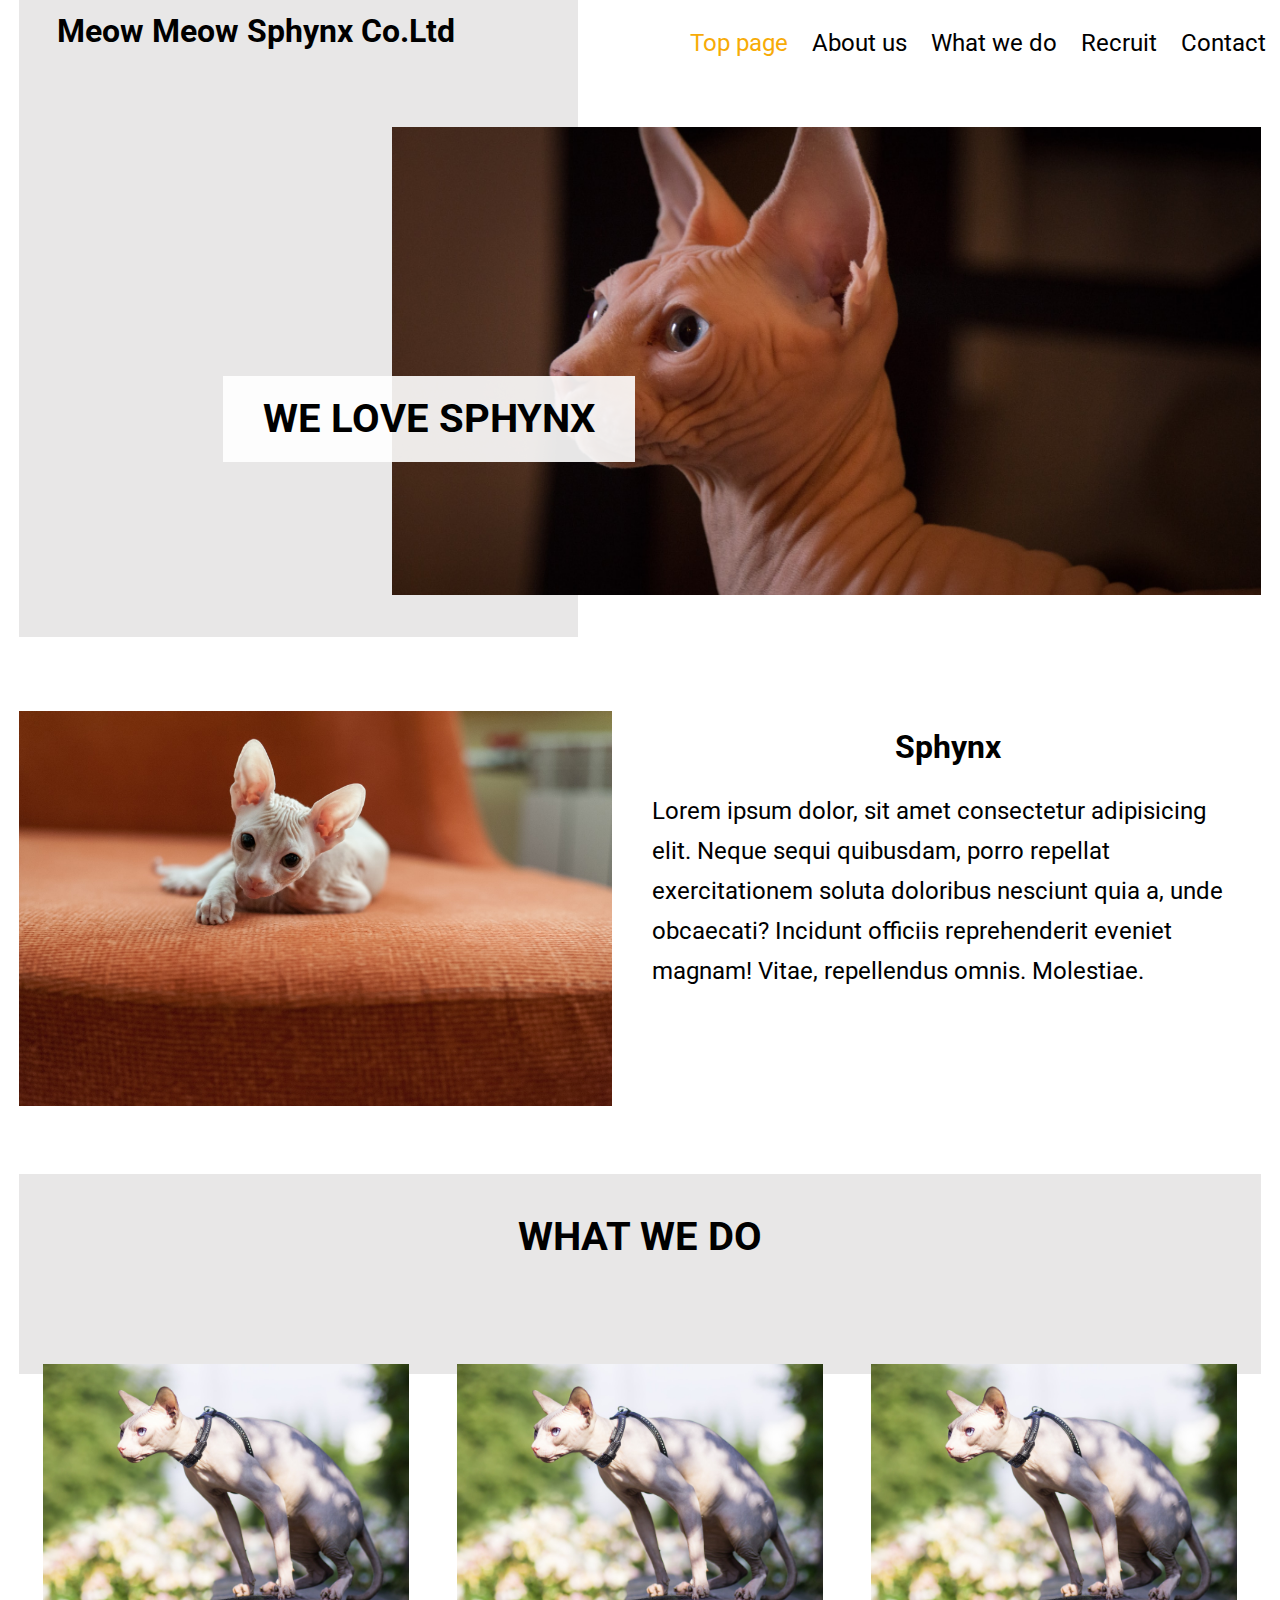
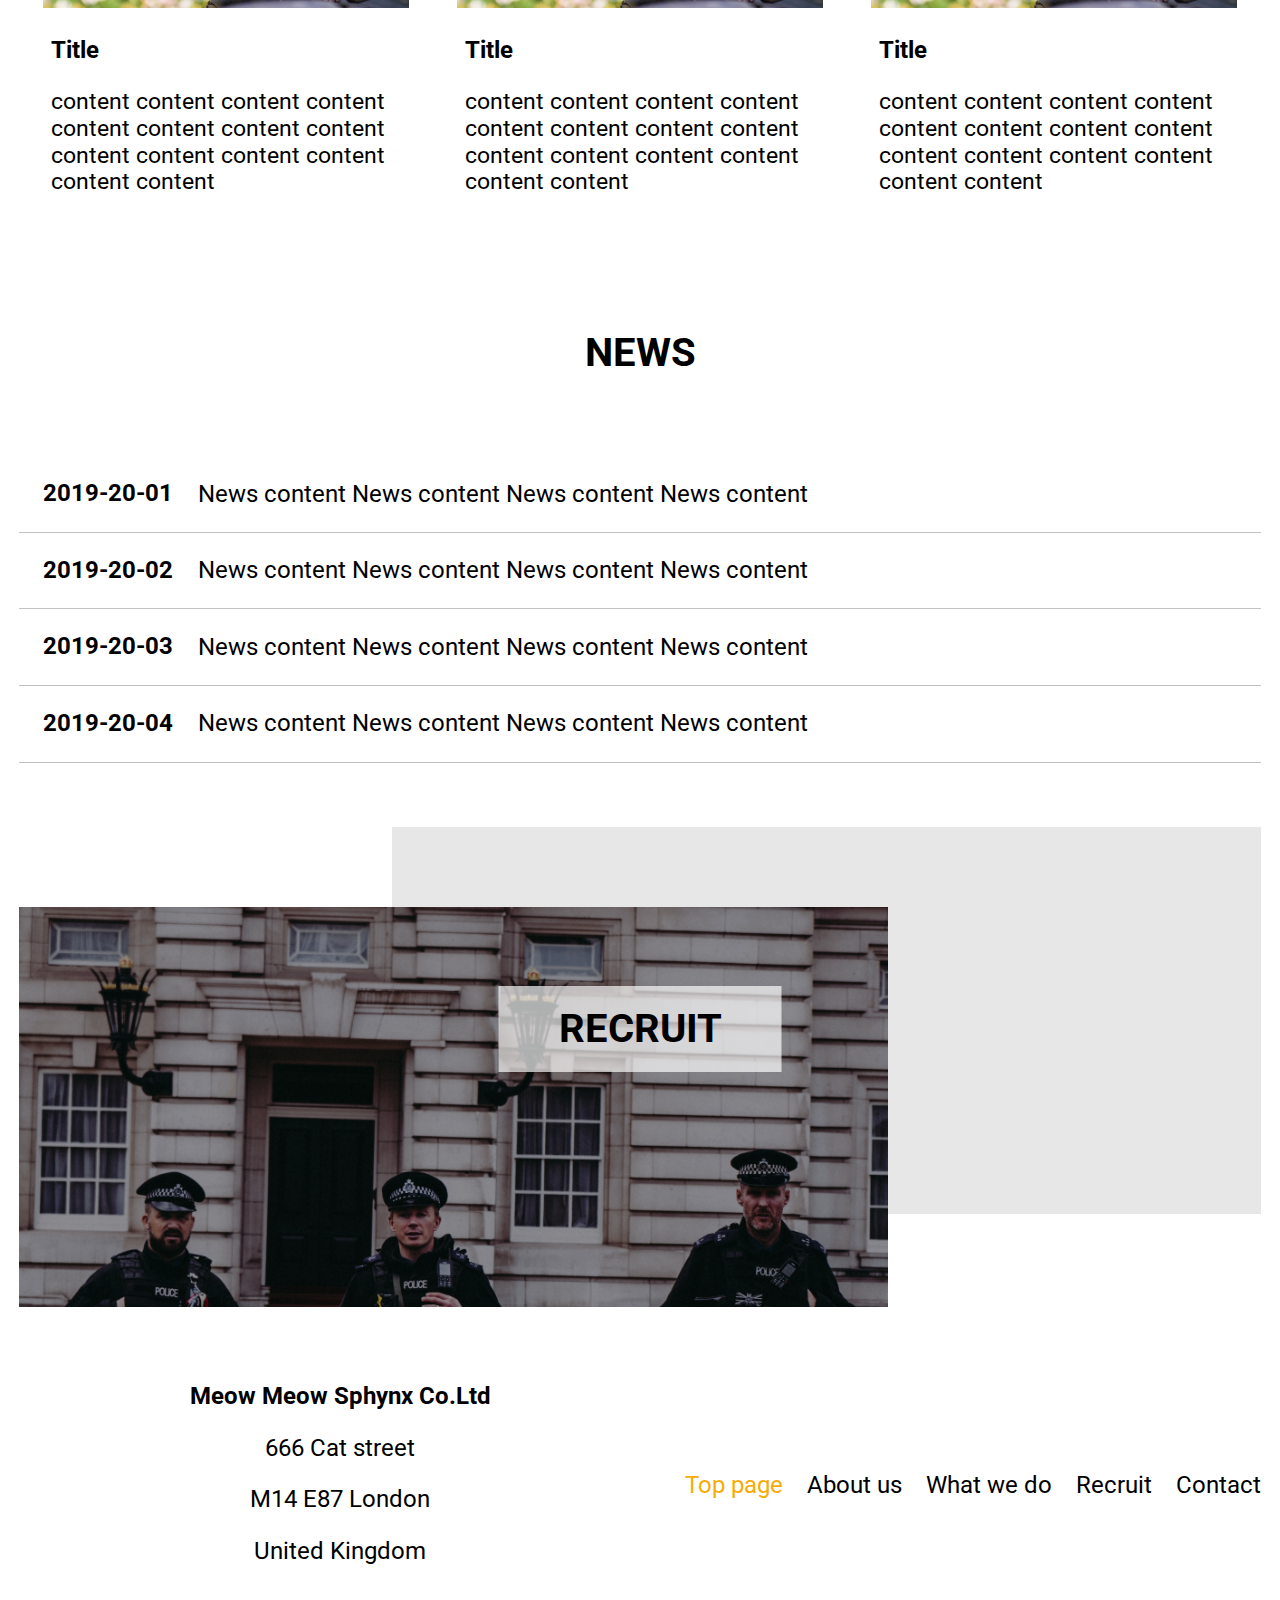
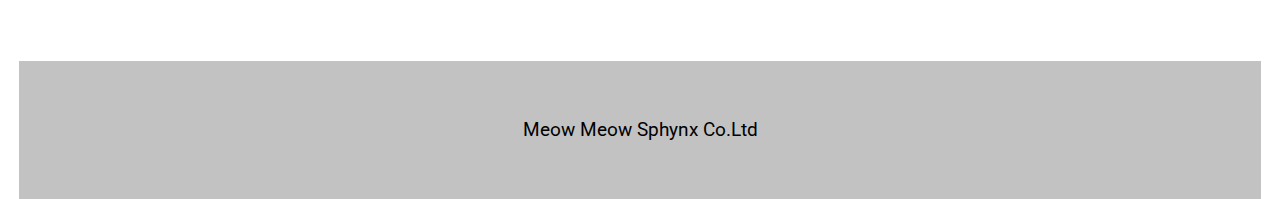
<file: index.html>
<!DOCTYPE html>
<html lang="en">
<head>
    <meta charset="UTF-8">
    <meta name="viewport" content="width=device-width, initial-scale=1.0">
    <link rel="preconnect" href="https://fonts.gstatic.com">
    <link href="https://fonts.googleapis.com/css2?family=Roboto&display=swap" rel="stylesheet">
    <link rel="stylesheet" href="./css/normlize.css">
    <link rel="stylesheet" href="css/index.css">
    <title>Meow Meow Sphynx Co.Ltd</title>
</head>
<body>
    <div class="overflow">
<header class="header-top">
    <div class="container">
        <div class="container-nav">
            <h1 class="header-logo">Meow Meow Sphynx Co.Ltd</h1>
            <nav class="header-nav nav">
                <ul class="header-list list">
                    <li class="header-item list-item"><a class="current" href="index.html">Top page</a></li>
                    <li class="header-item list-item"><a href="about.html">About us</a></li>
                    <li class="header-item list-item"><a href="#">What we do</a></li>
                    <li class="header-item list-item"><a href="#">Recruit</a></li>
                    <li class="header-item list-item"><a href="#">Contact</a></li>
                </ul>
            </nav>
        </div><!-- ./ container-nav -->
    </div>
</header>

<section class="main_visual">
    <div class="container container-main_visual">
        <h2 class="main_visual-title">We Love Sphynx</h2>
        <div class="main_visual-img">
            <img src="./img/main-img.jpg" alt="sphynx cat">
        </div>
        <div class="bg1"></div>
    </div><!-- container-main-visual-view -->
</section>

<section class="about_us">
    <div class="container container-about_us">
        <div class="about_us-article">
            <h1 class="about_us-title">Sphynx</h1>
            <p class="about_us-body">
                Lorem ipsum dolor, sit amet consectetur adipisicing elit.
                Neque sequi quibusdam, porro repellat exercitationem soluta doloribus nesciunt quia a, unde obcaecati?
                Incidunt officiis reprehenderit eveniet magnam!
                Vitae, repellendus omnis. Molestiae.
            </p>
        </div>
        <figure class="about_us-img">
            <img src="./img/sphynx.1.jpg" alt="cat">
        </figure>
    </div>
</section>

<section class="what_we_do">
    <div class="container container-what_we_do">
        <h2 class="what_we_do-title">What we do</h2>
        <div class="what_we_do-cards">
            <div class="what_we_do-card">
                <figure class="what_we_do-card-img">
                    <img src="./img/sphynx.2.jpg" alt="">
                </figure>
                <div class="what_we_do-card-content">
                    <h3>Title</h3>
                    <p>content content content content content content content content content content content content
                        content content</p>
                </div>
            </div>
            <!--what_we_do-card 1-->

            <div class="what_we_do-card">
                <figure class="what_we_do-card-img">
                    <img src="./img/sphynx.2.jpg" alt="">
                </figure>
                <div class="what_we_do-card-content">
                    <h3>Title</h3>
                    <p>content content content content content content content content content content content content
                        content
                        content</p>
                </div>
            </div><!-- what_we_do-card 2 -->

            <div class="what_we_do-card">
                <figure class="what_we_do-card-img">
                    <img src="./img/sphynx.2.jpg" alt="">
                </figure>
                <div class="what_we_do-card-content">
                    <h3>Title</h3>
                    <p>content content content content content content content content content content content content
                        content
                        content</p>
                </div>
            </div><!-- what_we_do-card 3-->
        </div>
    </div>

</section>

<section class="news">
    <div class="container container-news">
        <h2>News</h2>
        <table class="news_contents">
            <tr class="news_content-row">
                <th class="news-content-head">2019-20-01</th>
                <td class="news-content-data">News content News content News content News content</td>
            </tr>

            <tr class="news_content-row">
                <th class="news-content-head">2019-20-02</th>
                <td class="news-content-data">News content News content News content News content</td>
            </tr>

            <tr class="news_content-row">
                <th class="news-content-head">2019-20-03</th>
                <td class="news-content-data">News content News content News content News content</td>
            </tr>

            <tr class="news_content-row">
                <th class="news-content-head">2019-20-04</th>
                <td class="news-content-data">News content News content News content News content</td>
            </tr>
        </table>
    </div>
</section>

<section class="recruit">
    <div class="container container-recruit">
        <h2 class="recruit-title"><a href="#">Recruit</a></h2>
        <figure class="recruit-img">
            <img src="./img/guardians.jpg" alt="">
        </figure>
    </div>
</section>

<footer class="footer">
    <div class="container container-footer">
        <div class="footer-flex">
            <section class="address">
                <h3>Meow Meow Sphynx Co.Ltd</h3>

                <p>666 Cat street</p>
                <p>M14 E87 London</p>
                <p>United Kingdom</p>
            </section>
            <nav class="footer-nav nav">
                <ul class="footer-list list">
                    <li class="footer-item list-item"><a class="current" href="index.html">Top page</a></li>
                    <li class="footer-item list-item"><a href="about.html">About us</a></li>
                    <li class="footer-item list-item"><a href="#">What we do</a></li>
                    <li class="footer-item list-item"><a href="#">Recruit</a></li>
                    <li class="footer-item list-item"><a href="#">Contact</a></li>
                </ul>
            </nav>
        </div>
        <div class="copyright">
            <p>Meow Meow Sphynx Co.Ltd</p>
        </div>
    </div>
</footer>
    </div>
    
</body>
</html>
</file>
<file: css/index.css>
body {
  font-family: "Roboto", sans-serif;
  box-sizing: border-box;
  margin: 0;
  padding: 0;
  overflow-x: hidden; }
  body .container {
    width: 97%;
    max-width: 1400px;
    margin: 0 auto;
    box-sizing: border-box; }
  body .overflow {
    overflow: hidden; }
  body h2 {
    font-size: 1.5rem;
    text-transform: uppercase;
    text-align: center; }
  body h1,
  body h2,
  body ul,
  body figure,
  body div {
    margin: 0; }
  body img {
    max-width: 100%; }
  body a {
    color: #000;
    text-decoration: none;
    padding: 0.3em;
    max-width: 120px; }
  body .current {
    color: #f7ab07; }
  body .list {
    display: flex;
    justify-content: space-around;
    flex-wrap: wrap;
    list-style: none;
    padding: 0; }
    body .list .list-item {
      margin-top: 1em;
      font-size: 1.5rem; }
  body .header-top {
    margin-bottom: 4rem; }
    body .header-top .container {
      position: relative; }
      body .header-top .container .container-nav {
        font-size: 0.7rem;
        padding: 0.5em;
        width: 100%; }
        body .header-top .container .container-nav .header-logo {
          text-align: center; }
  body .main_visual .container-main_visual {
    display: flex;
    position: relative; }
    body .main_visual .container-main_visual .main_visual-title {
      color: #fcf5f5;
      background-color: rgba(119, 86, 86, 0.5);
      position: absolute;
      top: 50%;
      left: 33%;
      transform: translate(-50%, -50%);
      padding: 0.5em 1em; }
    body .main_visual .container-main_visual .main_visual-img img {
      width: 100%;
      height: 80%;
      object-fit: cover; }
  body .about_us {
    margin-bottom: 4rem; }
    body .about_us .container-about_us .about_us-article {
      width: 100%;
      padding: 0 1em;
      line-height: 2rem; }
      body .about_us .container-about_us .about_us-article .about_us-title {
        text-align: center;
        font-size: 2rem; }
      body .about_us .container-about_us .about_us-article .about_us-body {
        font-size: 1rem; }
    body .about_us .container-about_us .about_us-img {
      width: 100%; }
  body .what_we_do {
    margin-bottom: 7rem; }
    body .what_we_do .container-what_we_do .what_we_do-title {
      position: relative;
      padding-top: 1em; }
      body .what_we_do .container-what_we_do .what_we_do-title::after {
        content: "";
        background-color: #e8e7e7;
        position: absolute;
        top: 0;
        left: 0;
        width: 100%;
        height: 200px;
        z-index: -1; }
    body .what_we_do .container-what_we_do .what_we_do-cards .what_we_do-card {
      max-width: 100%; }
      body .what_we_do .container-what_we_do .what_we_do-cards .what_we_do-card .what_we_do-card-img {
        margin: 1.5em 0; }
        body .what_we_do .container-what_we_do .what_we_do-cards .what_we_do-card .what_we_do-card-img img {
          width: 100%; }
      body .what_we_do .container-what_we_do .what_we_do-cards .what_we_do-card .what_we_do-card-content {
        margin: 2em 0 3em 0;
        padding: 0 0.5em; }
        body .what_we_do .container-what_we_do .what_we_do-cards .what_we_do-card .what_we_do-card-content h3 {
          font-size: 1.5rem; }
        body .what_we_do .container-what_we_do .what_we_do-cards .what_we_do-card .what_we_do-card-content p {
          font-size: 1.4rem; }
  body .news {
    margin-bottom: 4rem; }
    body .news .container-news .news_contents {
      width: 100%;
      margin: 0 auto;
      font-size: 1.5rem;
      padding: 1em;
      border-collapse: collapse; }
      body .news .container-news .news_contents .news_content-row {
        width: 100%;
        border-bottom: 1px solid #c2c2c2;
        text-align: left;
        display: flex;
        flex-direction: column; }
        body .news .container-news .news_contents .news_content-row .news-content-head {
          padding: 0.8em;
          padding-left: 0; }
        body .news .container-news .news_contents .news_content-row .news-content-data {
          padding-bottom: 1em; }
  body .recruit {
    margin-bottom: 3rem; }
    body .recruit .container-recruit {
      position: relative;
      padding-top: 5em; }
      body .recruit .container-recruit .recruit-title {
        position: absolute;
        top: 50%;
        left: 40%;
        transform: translate(-50%, -50%);
        z-index: 1; }
        body .recruit .container-recruit .recruit-title a {
          padding: 0.5em 1.5em;
          display: block;
          max-width: 100%;
          background-color: rgba(255, 255, 255, 0.68);
          border-bottom: none; }
      body .recruit .container-recruit::after {
        content: "";
        background: #e8e7e7;
        height: 80%;
        width: 70%;
        position: absolute;
        top: 0;
        right: 0;
        z-index: -1; }
      body .recruit .container-recruit .recruit-img img {
        width: 80%;
        height: 100%;
        max-height: 400px;
        object-fit: cover;
        filter: brightness(60%); }
  body .footer .container-footer {
    margin-bottom: 0; }
    body .footer .container-footer .footer-flex {
      margin-bottom: 4.5em; }
      body .footer .container-footer .footer-flex .address {
        text-align: center;
        max-width: 100%;
        margin: 0 auto; }
        body .footer .container-footer .footer-flex .address h3 {
          font-size: 1rem; }
        body .footer .container-footer .footer-flex .address p {
          font-size: 1rem; }
    body .footer .container-footer .copyright {
      padding: 2em;
      background-color: #c2c2c2;
      text-align: center;
      font-size: 1.2rem; }

@media screen and (min-width: 650px) {
  body h2 {
    font-size: 2.5rem;
    padding-bottom: 5rem; }
  body a {
    padding: 0.5em 0; }
    body a:hover, body a:focus {
      color: #a2a2a2;
      border-bottom: 1px solid #a2a2a2; }
  body .list {
    justify-content: space-between;
    list-style: none; }
    body .list .list-item {
      margin-left: 1em; }
  body .header-top .container .container-nav {
    display: flex;
    justify-content: space-between;
    align-items: center; }
    body .header-top .container .container-nav .header-logo {
      font-size: 2rem;
      padding-left: 1em; }
  body .main_visual .container-main_visual .main_visual-title {
    color: #000;
    background-color: rgba(255, 255, 255, 0.9); }
  body .main_visual .container-main_visual .main_visual-img img {
    width: 70%;
    height: 80%;
    margin-left: 30%; }
  body .main_visual .container-main_visual .bg1 {
    background: #e8e7e7;
    height: 680px;
    width: 45%;
    position: absolute;
    top: -29%;
    left: 0;
    z-index: -1; }
  body .about_us .container-about_us {
    display: flex;
    flex-direction: row-reverse;
    justify-content: space-between; }
    body .about_us .container-about_us .about_us-article {
      width: 50%;
      margin-left: 1.5em;
      padding: 1em;
      line-height: 2.5rem; }
      body .about_us .container-about_us .about_us-article .about_us-body {
        font-size: 1.5rem; }
    body .about_us .container-about_us .about_us-img {
      width: 50%; }
  body .what_we_do .container-what_we_do .what_we_do-cards {
    display: flex;
    justify-content: space-between; }
    body .what_we_do .container-what_we_do .what_we_do-cards .what_we_do-card .what_we_do-card-img {
      margin: 1.5em; }
    body .what_we_do .container-what_we_do .what_we_do-cards .what_we_do-card .what_we_do-card-content {
      margin: 0 1.5em; }
      body .what_we_do .container-what_we_do .what_we_do-cards .what_we_do-card .what_we_do-card-content p {
        font-size: 1.45rem; }
  body .news .container-news .news_contents .news_content-row {
    display: flex;
    flex-direction: row;
    align-content: center;
    align-items: center; }
    body .news .container-news .news_contents .news_content-row .news-content-head {
      padding: 1em;
      padding-left: 1em; }
    body .news .container-news .news_contents .news_content-row .news-content-data {
      padding-bottom: 0; }
  body .recruit .container-recruit .recruit-title {
    top: 50%;
    left: 50%;
    transform: translate(-50%, -50%); }
  body .recruit .container-recruit .recruit-img img {
    width: 70%; }
  body .footer .container-footer .footer-flex {
    display: flex;
    justify-content: space-between;
    align-items: center; }
    body .footer .container-footer .footer-flex .address {
      max-width: 40%; }
      body .footer .container-footer .footer-flex .address h3 {
        font-size: 1.5rem; }
      body .footer .container-footer .footer-flex .address p {
        font-size: 1.5rem; } }

/*# sourceMappingURL=index.css.map */
</file>
<file: css/normlize.css>
/*! normalize.css v8.0.1 | MIT License | github.com/necolas/normalize.css */

/* Document
   ========================================================================== */

/**
 * 1. Correct the line height in all browsers.
 * 2. Prevent adjustments of font size after orientation changes in iOS.
 */

html {
  line-height: 1.15; /* 1 */
  -webkit-text-size-adjust: 100%; /* 2 */
}

/* Sections
   ========================================================================== */

/**
 * Remove the margin in all browsers.
 */

body {
  margin: 0;
}

/**
 * Render the `main` element consistently in IE.
 */

main {
  display: block;
}

/**
 * Correct the font size and margin on `h1` elements within `section` and
 * `article` contexts in Chrome, Firefox, and Safari.
 */

h1 {
  font-size: 2em;
  margin: 0.67em 0;
}

/* Grouping content
   ========================================================================== */

/**
 * 1. Add the correct box sizing in Firefox.
 * 2. Show the overflow in Edge and IE.
 */

hr {
  box-sizing: content-box; /* 1 */
  height: 0; /* 1 */
  overflow: visible; /* 2 */
}

/**
 * 1. Correct the inheritance and scaling of font size in all browsers.
 * 2. Correct the odd `em` font sizing in all browsers.
 */

pre {
  font-family: monospace, monospace; /* 1 */
  font-size: 1em; /* 2 */
}

/* Text-level semantics
   ========================================================================== */

/**
 * Remove the gray background on active links in IE 10.
 */

a {
  background-color: transparent;
}

/**
 * 1. Remove the bottom border in Chrome 57-
 * 2. Add the correct text decoration in Chrome, Edge, IE, Opera, and Safari.
 */

abbr[title] {
  border-bottom: none; /* 1 */
  text-decoration: underline; /* 2 */
  text-decoration: underline dotted; /* 2 */
}

/**
 * Add the correct font weight in Chrome, Edge, and Safari.
 */

b,
strong {
  font-weight: bolder;
}

/**
 * 1. Correct the inheritance and scaling of font size in all browsers.
 * 2. Correct the odd `em` font sizing in all browsers.
 */

code,
kbd,
samp {
  font-family: monospace, monospace; /* 1 */
  font-size: 1em; /* 2 */
}

/**
 * Add the correct font size in all browsers.
 */

small {
  font-size: 80%;
}

/**
 * Prevent `sub` and `sup` elements from affecting the line height in
 * all browsers.
 */

sub,
sup {
  font-size: 75%;
  line-height: 0;
  position: relative;
  vertical-align: baseline;
}

sub {
  bottom: -0.25em;
}

sup {
  top: -0.5em;
}

/* Embedded content
   ========================================================================== */

/**
 * Remove the border on images inside links in IE 10.
 */

img {
  border-style: none;
}

/* Forms
   ========================================================================== */

/**
 * 1. Change the font styles in all browsers.
 * 2. Remove the margin in Firefox and Safari.
 */

button,
input,
optgroup,
select,
textarea {
  font-family: inherit; /* 1 */
  font-size: 100%; /* 1 */
  line-height: 1.15; /* 1 */
  margin: 0; /* 2 */
}

/**
 * Show the overflow in IE.
 * 1. Show the overflow in Edge.
 */

button,
input {
  /* 1 */
  overflow: visible;
}

/**
 * Remove the inheritance of text transform in Edge, Firefox, and IE.
 * 1. Remove the inheritance of text transform in Firefox.
 */

button,
select {
  /* 1 */
  text-transform: none;
}

/**
 * Correct the inability to style clickable types in iOS and Safari.
 */

button,
[type="button"],
[type="reset"],
[type="submit"] {
  -webkit-appearance: button;
}

/**
 * Remove the inner border and padding in Firefox.
 */

button::-moz-focus-inner,
[type="button"]::-moz-focus-inner,
[type="reset"]::-moz-focus-inner,
[type="submit"]::-moz-focus-inner {
  border-style: none;
  padding: 0;
}

/**
 * Restore the focus styles unset by the previous rule.
 */

button:-moz-focusring,
[type="button"]:-moz-focusring,
[type="reset"]:-moz-focusring,
[type="submit"]:-moz-focusring {
  outline: 1px dotted ButtonText;
}

/**
 * Correct the padding in Firefox.
 */

fieldset {
  padding: 0.35em 0.75em 0.625em;
}

/**
 * 1. Correct the text wrapping in Edge and IE.
 * 2. Correct the color inheritance from `fieldset` elements in IE.
 * 3. Remove the padding so developers are not caught out when they zero out
 *    `fieldset` elements in all browsers.
 */

legend {
  box-sizing: border-box; /* 1 */
  color: inherit; /* 2 */
  display: table; /* 1 */
  max-width: 100%; /* 1 */
  padding: 0; /* 3 */
  white-space: normal; /* 1 */
}

/**
 * Add the correct vertical alignment in Chrome, Firefox, and Opera.
 */

progress {
  vertical-align: baseline;
}

/**
 * Remove the default vertical scrollbar in IE 10+.
 */

textarea {
  overflow: auto;
}

/**
 * 1. Add the correct box sizing in IE 10.
 * 2. Remove the padding in IE 10.
 */

[type="checkbox"],
[type="radio"] {
  box-sizing: border-box; /* 1 */
  padding: 0; /* 2 */
}

/**
 * Correct the cursor style of increment and decrement buttons in Chrome.
 */

[type="number"]::-webkit-inner-spin-button,
[type="number"]::-webkit-outer-spin-button {
  height: auto;
}

/**
 * 1. Correct the odd appearance in Chrome and Safari.
 * 2. Correct the outline style in Safari.
 */

[type="search"] {
  -webkit-appearance: textfield; /* 1 */
  outline-offset: -2px; /* 2 */
}

/**
 * Remove the inner padding in Chrome and Safari on macOS.
 */

[type="search"]::-webkit-search-decoration {
  -webkit-appearance: none;
}

/**
 * 1. Correct the inability to style clickable types in iOS and Safari.
 * 2. Change font properties to `inherit` in Safari.
 */

::-webkit-file-upload-button {
  -webkit-appearance: button; /* 1 */
  font: inherit; /* 2 */
}

/* Interactive
   ========================================================================== */

/*
 * Add the correct display in Edge, IE 10+, and Firefox.
 */

details {
  display: block;
}

/*
 * Add the correct display in all browsers.
 */

summary {
  display: list-item;
}

/* Misc
   ========================================================================== */

/**
 * Add the correct display in IE 10+.
 */

template {
  display: none;
}

/**
 * Add the correct display in IE 10.
 */

[hidden] {
  display: none;
}
</file>
